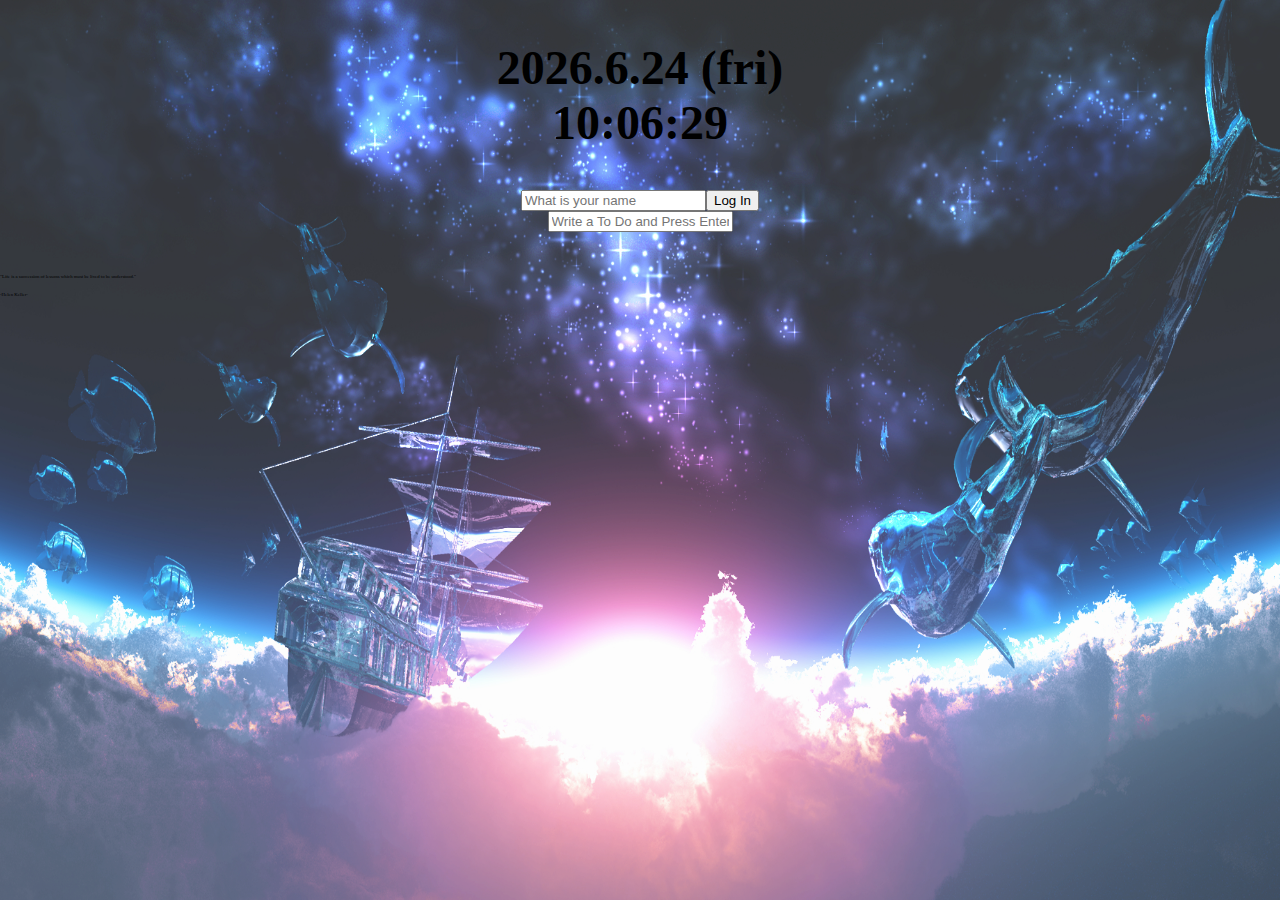
<file: MOMENTUM/index.html>
<!DOCTYPE html>
<html lang="en">
  <head>
    <meta charset="UTF-8" />
    <meta http-equiv="X-UA-Compatible" content="IE=edge" />
    <meta name="viewport" content="width=device-width, initial-scale=1.0" />
    <link rel="stylesheet" href="css/index.css" />
    <title>Document</title>
  </head>
  <body>
    <!--get data & show data-->

    <div id="weather">
      <span></span>
      <span></span>
    </div>
    <h2 id="clock">00:00</h2>
    <form id="login-form">
      <input
        required
        maxlength="15"
        type="text"
        ,
        placeholder="What is your name"
      />
      <input id="loginBnt" type="submit" value="Log In" />
    </form>

    <form id="todo-form">
      <input required type="text" placeholder="Write a To Do and Press Enter" />
    </form>

    <ul id="todo-list"></ul>

    <h1 id="greeting" class="hidden"></h1>

    <div id="qoute">
      <span></span>
      <span></span>
    </div>

    <script src="js/todo.js"></script>
    <script src="js/clock.js"></script>
    <script src="js/greetings.js"></script>
    <script src="js/quotes.js"></script>
    <script src="js/background.js"></script>
    <script src="js/weather.js"></script>
  </body>
</html>
</file>
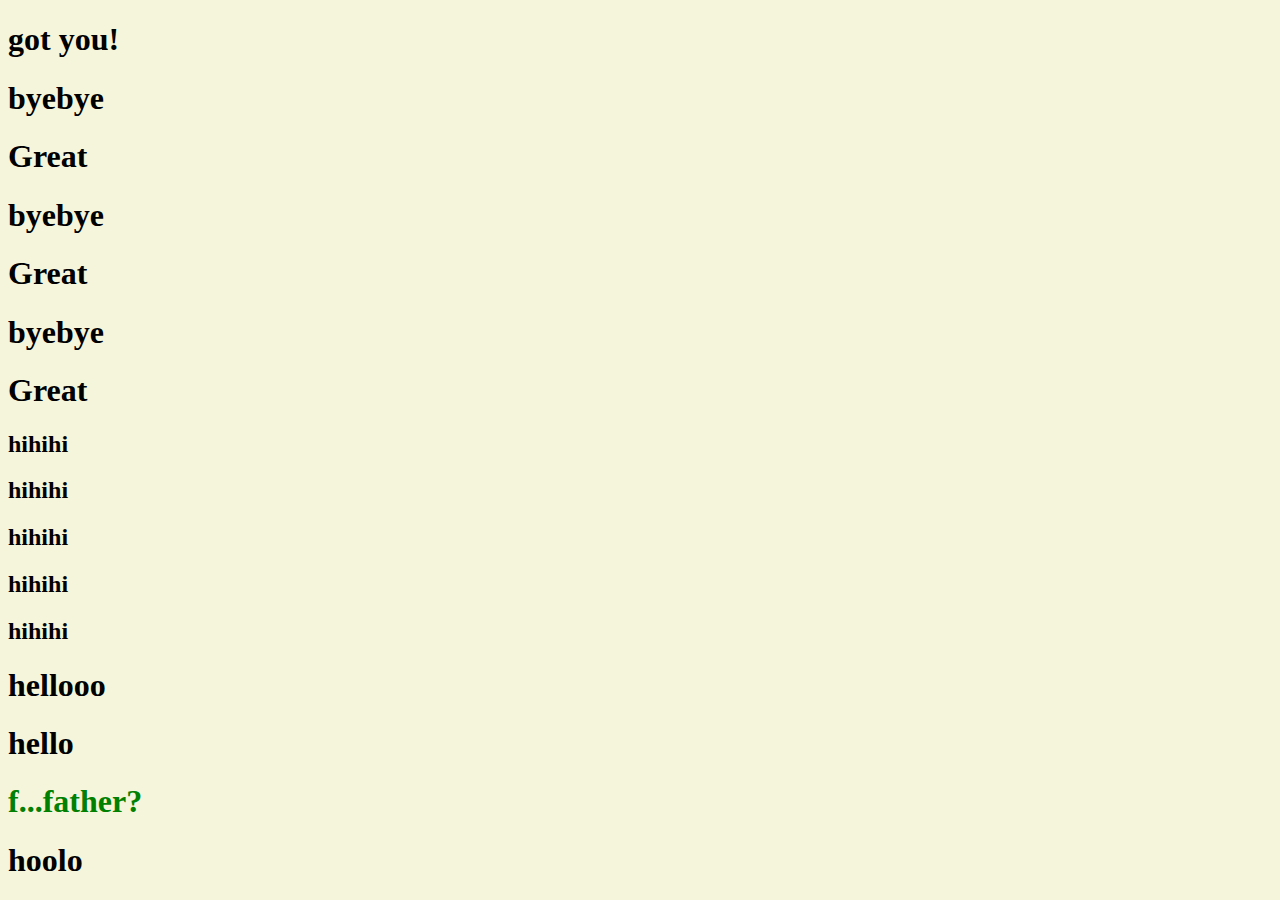
<file: MOMENTUM/ex01.html>
<!DOCTYPE html>
<html lang="en">
<head>
    <meta charset="UTF-8">
    <meta http-equiv="X-UA-Compatible" content="IE=edge">
    <meta name="viewport" content="width=device-width, initial-scale=1.0">
    <link rel="stylesheet" href="css/style.css">
    <title>momentum</title>
</head>
<body>
    <h1 id="title">Grab me!</h1>
    <h1 class="hello">hello</h1>
    <h1 class="hello">hello</h1>
    <h1 class="hello">hello</h1>
    <h1 class="hello">hello</h1>
    <h1 class="hello">hello</h1>
    <h1 class="hello">hello</h1>
    <h2>hihihi</h2>
    <h2>hihihi</h2>
    <h2>hihihi</h2>
    <h2>hihihi</h2>
    <h2>hihihi</h2>
    <div class="div01">
        <h1>hellooo</h1>
    </div>
    <div class="div02">
        <h1>hello</h1>
        <h1>heolo</h1>
        <h1>hoolo</h1>
    </div>
    <script src="js/app.js"></script>
</body>
</html>
</file>
<file: MOMENTUM/css/index.css>
body {
  background-color: white;
  width: 100%;
  height: 100%;
  left: 0%;
  top: 0%;
  margin: auto 0;
  display: grid;
}

.hidden {
  display: none;
}
h2 {
  font-size: 3em;
}
span {
  font-size: 0.3rem;
}
#clock {
  font-size: 3em;
  text-align: center;
}
#quote {
  text-align: left;
  position: absolute;
  float: right;
  left: 0;
  bottom: 0;
}
#loginBtn {
  display: none;
}
ul#todo-list {
  list-style-type: none;
  position: relative;
  left: 50%;
}

#todo-list > li {
  position: relative;
  left: -50%;
}

#todo-list > li > span {
  font-size: 1rem;
}

#todo-form,
#login-form {
  display: flex;
  place-content: center;
}

#todo-list {
  display: inline;
  text-align: center;
  height: 60%;
  overflow-y: scroll;
  scrollbar-color: rebeccapurple green;
}
#weather {
  position: absolute;
  top: 0%;
  right: 2%;
}
</file>
<file: MOMENTUM/css/style.css>
body{
    background-color: beige;
}
</file>
